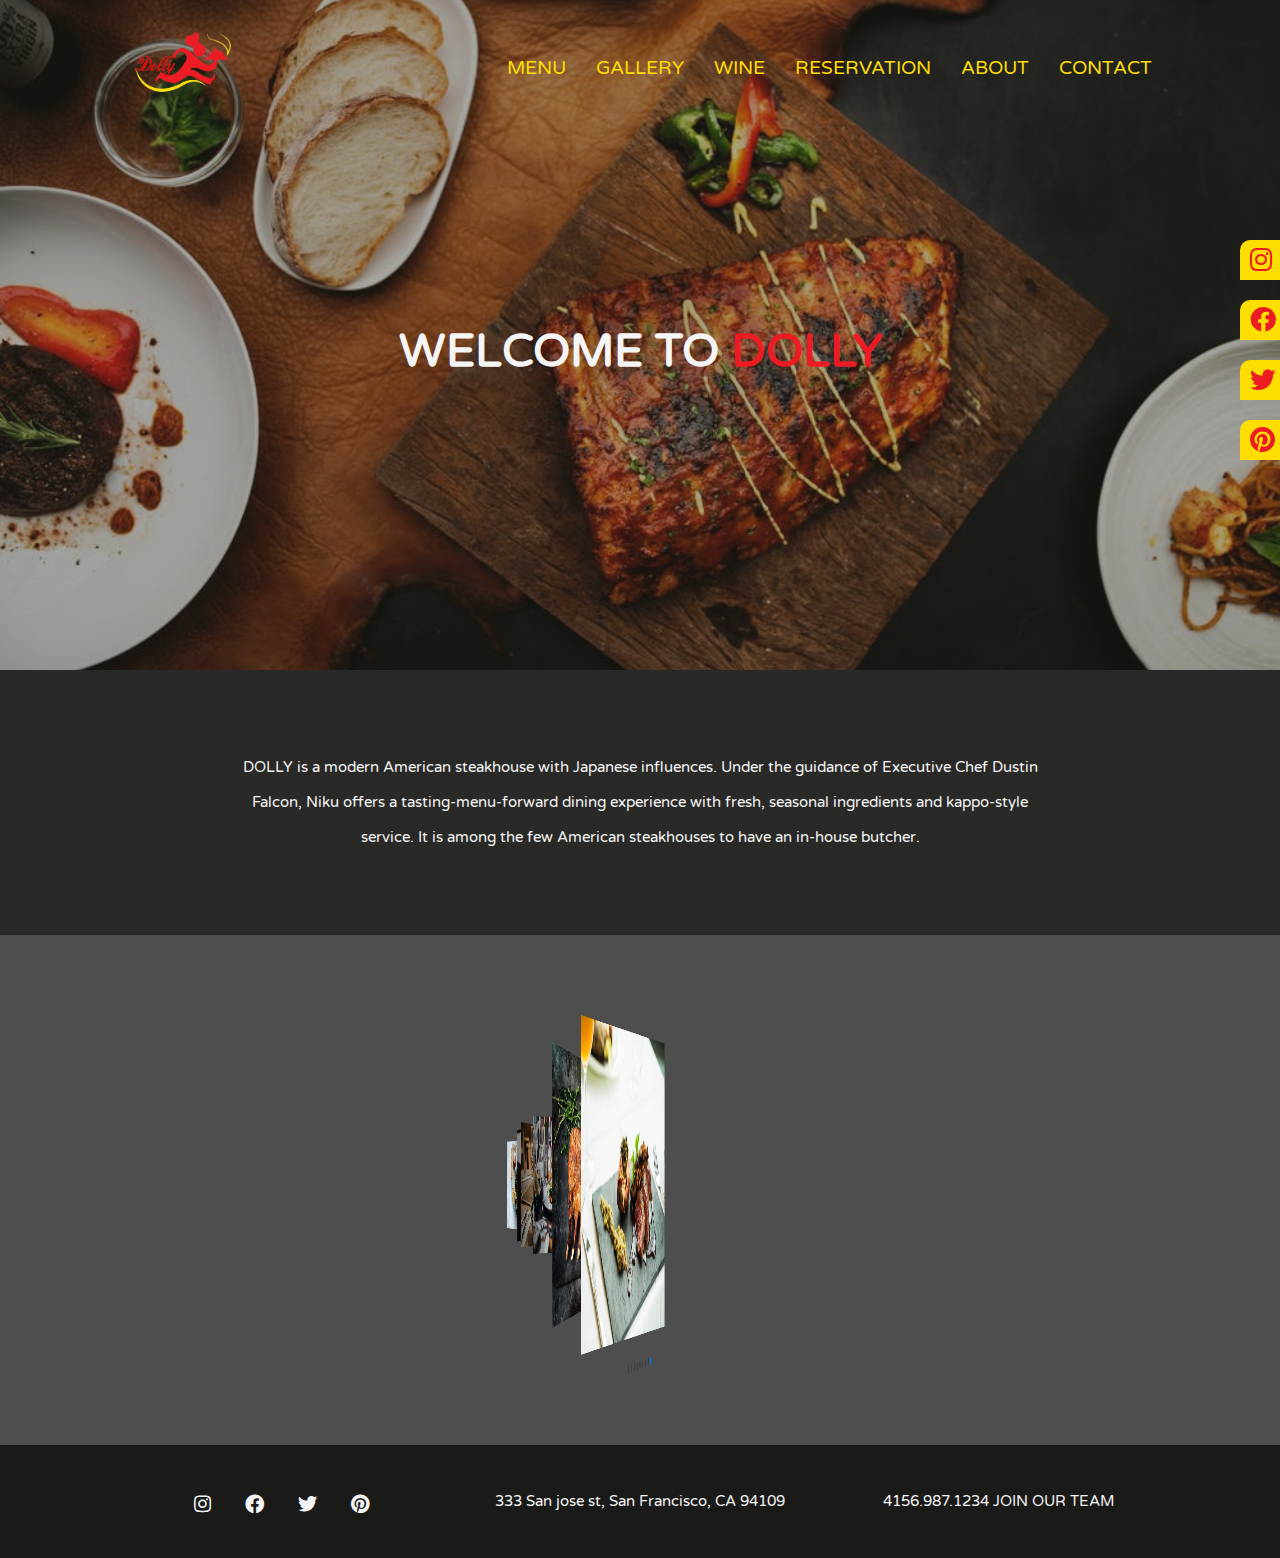
<file: index.html>
<!DOCTYPE html>
<html lang="en">
<head>
    <meta charset="UTF-8">
    <meta name="viewport" content="width=device-width, initial-scale=1.0">
    <meta http-equiv="X-UA-Compatible" content="ie=edge">
    <title>Food Services | Dolly</title>
    <link href="https://fonts.googleapis.com/css?family=Varela+Round&display=swap" rel="stylesheet">
    <link rel="stylesheet" href="https://use.fontawesome.com/releases/v5.2.0/css/all.css">
    <link rel="stylesheet" href="css/main.css">
    <link rel="stylesheet" href="css/style2.css">
    <link rel="stylesheet" href="css/swiper.min.css">
    <link rel="shortcut icon" href="img/dolly_favicon.png">
    <link rel="stylesheet" href="aos/aos@next/dist/aos.css">
    <script src="js/jquery-3.4.1.js"></script>
</head>
<body>

        <header class="home" id="header_id">
            <div class="header_case_bg">
                <div class="container">
                    <div class="header_case">
                        <div class="case_logo">
                            <a href="index.html"><img src="img/logo.png" alt=""></a>
                        </div>
                        <nav class="menu_nav">
                            <ul>
                                <li><a href="menu.html">MENU</a></li>
                                <li><a href="gallery.html">GALLERY</a></li>
                                <li><a href="wine.html">WINE</a></li>
                                <li><a href="reservation.html">RESERVATION</a></li>
                                <li><a href="about.html">ABOUT</a></li>
                                <li><a href="contact.html">CONTACT</a></li>
                            </ul>
                        </nav>
                        <div class="menu-toggle">
                            <span></span>
                            <span></span>
                            <span></span>
                        </div>
                    </div>    
                    <div class="text_content">
                        <h1>WELCOME TO <span class="highlights">DOLLY</span></h1>
                    </div>                                      
                </div> 
                <ul class="social_case">
                    <li><a href=""><i class="fab fa-instagram"></i></a></li>
                    <li><a href=""><i class="fab fa-facebook"></i></a></li>
                    <li><a href=""><i class="fab fa-twitter"></i></a></li>
                    <li><a href=""><i class="fab fa-pinterest"></i></a></li>                   
                </ul>                 
            </div>    
        </header>

<!--  Body  -->

        <section class="sec_1_home">
            <div class="container">
                <div class="text_content" data-aos="fade-right" data-aos-duration="600">
                    <p>DOLLY is a modern American steakhouse with Japanese influences. Under the guidance of Executive Chef Dustin Falcon, Niku offers a tasting-menu-forward dining experience with fresh, seasonal ingredients and kappo-style service. It is among the few American steakhouses to have an in-house butcher.</p>
                </div>
            </div>
        </section>

        <section class="sec_2_home">
            <div class="container">
                <div class="main_img_case" data-aos="flip-left" data-aos-duration="800">
                    <div class="swiper-container_sec_2">
                        <div class="swiper-wrapper">
                            <div class="swiper-slide">
                                <img src="img/pexels-photo-299351.jpeg" alt="">                                                                      
                            </div>
                            <div class="swiper-slide">
                                <img src="img/pexels-photo-410648.jpeg" alt="">                                                                      
                            </div>
                            <div class="swiper-slide">
                                <img src="img/pexels-photo-675951.jpeg" alt="">                                                                      
                            </div>
                            <div class="swiper-slide">
                                <img src="img/kay-rnWltIdLPd8-unsplash.jpg" alt="">                                                                      
                            </div>
                            <div class="swiper-slide">
                                <img src="img/jay-wennington-N_Y88TWmGwA-unsplash.jpg" alt="">                                                                      
                            </div>
                            <div class="swiper-slide">
                                <img src="img/louis-hansel-iBfVwYwA3ek-unsplash.jpg" alt="">                                                                      
                            </div>
                            <div class="swiper-slide">
                                <img src="img/louis-hansel-oyUqUV1Q0Zg-unsplash.jpg" alt="">                                                                      
                            </div>
                            <div class="swiper-slide">
                                <img src="img/louis-hansel-SQczzyGkmpU-unsplash.jpg" alt="">                                                                      
                            </div>
                            <div class="swiper-slide">
                                <img src="img/louis-hansel-K47107aP8UU-unsplash.jpg" alt="">                                                                      
                            </div>
                        </div>
                            <!-- Add Pagination -->
                        <div class="swiper-pagination"></div>
                    </div>
                </div>
            </div>
        </section>

<!-- Footer -->

       <footer>
            <div class="container">
                <div class="main_case">
                    <div class="box">
                        <div class="social_case">
                            <a href=""><i class="fab fa-instagram"></i></a>
                            <a href=""><i class="fab fa-facebook"></i></a>
                            <a href=""><i class="fab fa-twitter"></i></a>
                            <a href=""><i class="fab fa-pinterest"></i></a>
                        </div>
                    </div>
                    <div class="box">
                        <p>333 San jose st, San Francisco, CA 94109</p>
                    </div>
                    <div class="box">
                        <p>4156.987.1234 JOIN OUR TEAM</p>
                    </div>
                </div>
            </div>
       </footer>

       <section class="sec_arrow_up">
            <a class="scroll" href="#header_id">
                <div class="main_case">
                    <i class="fas fa-angle-double-up"></i>
                </div>
            </a>
       </section>

       <script src="aos/aos@next/dist/aos.js"></script>
       <script src="js/main.js"></script>

       <script src="js/swiper.min.js"></script>
       <script src="js/slider.js"></script>
       
       
</body>
</html>
</file>
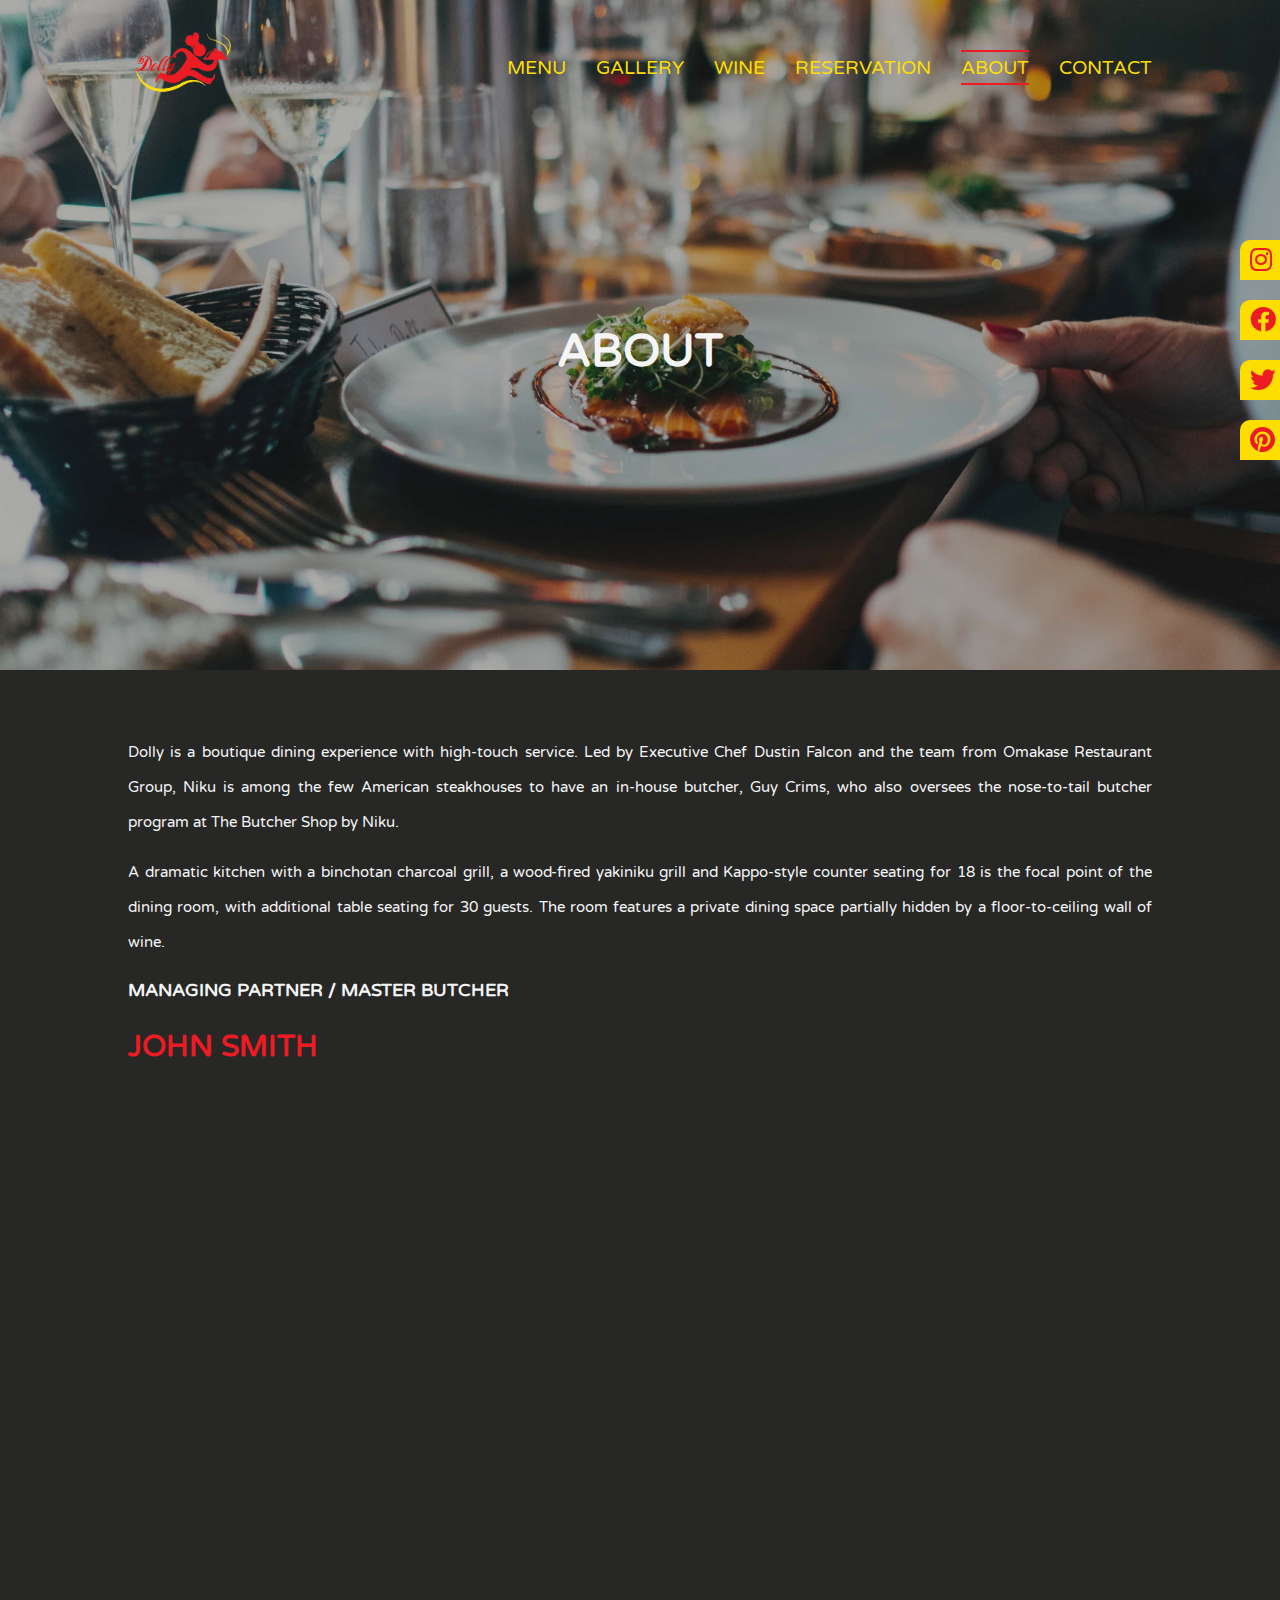
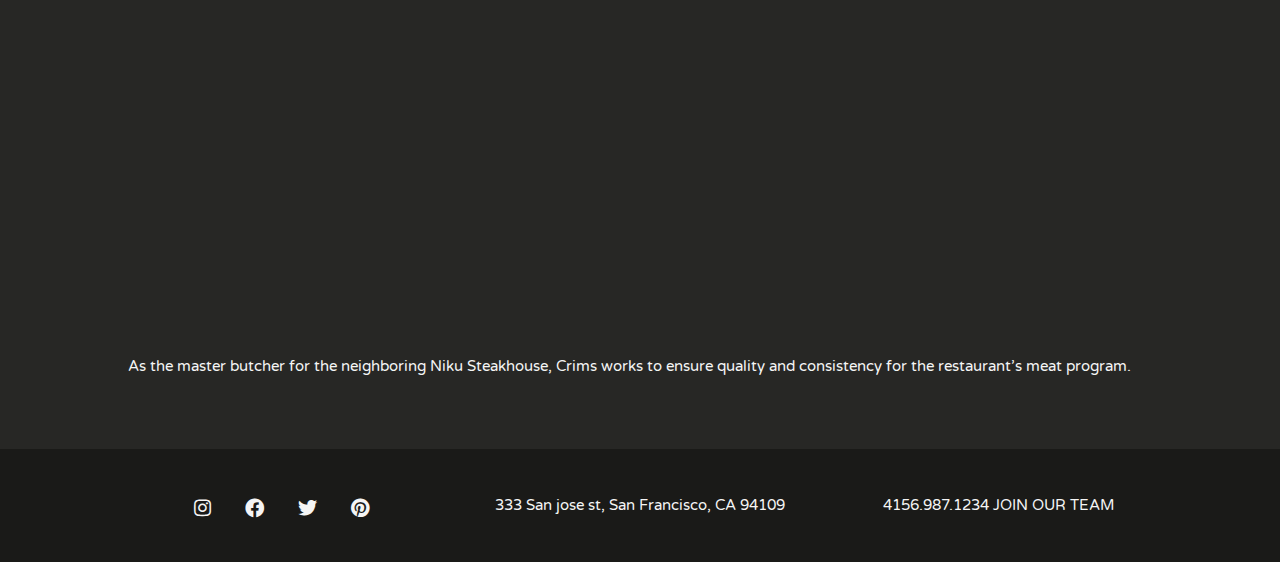
<file: about.html>
<!DOCTYPE html>
<html lang="en">
<head>
    <meta charset="UTF-8">
    <meta name="viewport" content="width=device-width, initial-scale=1.0">
    <meta http-equiv="X-UA-Compatible" content="ie=edge">
    <title>About | Dolly</title>
    <link href="https://fonts.googleapis.com/css?family=Varela+Round&display=swap" rel="stylesheet">
    <link rel="stylesheet" href="https://use.fontawesome.com/releases/v5.2.0/css/all.css">
    <link rel="stylesheet" href="css/main.css">
    <link rel="stylesheet" href="css/style2.css">
    <link rel="stylesheet" href="css/swiper.min.css">
    <link rel="shortcut icon" href="img/dolly_favicon.png">
    <link rel="stylesheet" href="aos/aos@next/dist/aos.css">
    <script src="js/jquery-3.4.1.js"></script>
</head>
<body>

        <header class="about" id="header_id">
            <div class="header_case_bg">
                <div class="container">
                    <div class="header_case">
                        <div class="case_logo">
                            <a href="index.html"><img src="img/logo.png" alt=""></a>
                        </div>
                        <nav class="menu_nav">
                            <ul>
                                <li><a href="menu.html">MENU</a></li>
                                <li><a href="gallery.html">GALLERY</a></li>
                                <li><a href="wine.html">WINE</a></li>
                                <li><a href="reservation.html">RESERVATION</a></li>
                                <li class="current"><a href="about.html">ABOUT</a></li>
                                <li><a href="contact.html">CONTACT</a></li>
                            </ul>
                        </nav>
                        <div class="menu-toggle">
                            <span></span>
                            <span></span>
                            <span></span>
                        </div>
                    </div>    
                    <div class="text_content">
                        <h1>ABOUT</h1>
                    </div>                                      
                </div> 
                <ul class="social_case">
                    <li><a href=""><i class="fab fa-instagram"></i></a></li>
                    <li><a href=""><i class="fab fa-facebook"></i></a></li>
                    <li><a href=""><i class="fab fa-twitter"></i></a></li>
                    <li><a href=""><i class="fab fa-pinterest"></i></a></li>                   
                </ul>                 
            </div>    
        </header>

        <section class="sec_1_about">
            <div class="container">
                <p>Dolly is a boutique dining experience with high-touch service. Led by Executive Chef Dustin Falcon and the team from Omakase Restaurant Group, Niku is among the few American steakhouses to have an in-house butcher, Guy Crims, who also oversees the nose-to-tail butcher program at The Butcher Shop by Niku.</p>
                <p>A dramatic kitchen with a binchotan charcoal grill, a wood-fired yakiniku grill and Kappo-style counter seating for 18 is the focal point of the dining room, with additional table seating for 30 guests. The room features a private dining space partially hidden by a floor-to-ceiling wall of wine.</p>
                <h3>MANAGING PARTNER / MASTER BUTCHER</h3>
                <h1><span class="highlights">JOHN SMITH</span></h1>
                <div class="text_content">
                    <div class="box" data-aos="fade-left" data-aos-duration="1000">
                        <img src="img/cooking-eat-cut-food.jpg" alt="">
                    </div>
                    <div class="box_text" data-aos="fade-right" data-aos-duration="1000">
                        <p>Guy Crims, or “Guy the Butcher,” as he’s generally known, is a veteran of the butcher business and a legend in the world of Japanese Wagyu. In 2017 alone, Crims was responsible for bringing 4.3 metric tons of Wagyu beef into the U.S</p>
                        <p>Crims, a California native, became fascinated with the butcher business when he was 14 after reading The Jungle, Upton Sinclair’s novel depicting the American meatpacking industry in early 20th century. His first job was at a family-owned butcher shop in Pacifica. Crims followed the original owner to a butchery in San Francisco, where he continued to hone his craft.</p>
                        <p>In college, Crims studied architecture, not food—although the two passions merged when he worked on a slaughterhouse design project that advocated for the humane treatment of livestock. He continued to blend both roles as a managing partner at Pape Meat Company and most currently, as a managing partner of One Henry Adams, which includes Udon Time, Niku Steakhouse and The Butcher Shop by Niku.</p>
                        <p>In 2017, Crims was invited to tour Japan with the Japanese Wagyu Beef Committee—the only non-chef included on the tour. There, Crims met Omakase Restaurant Group co-owner Jackson Yu and CosechaSD Chef Steve Brown. Chef Yu enthusiastically introduced Crims to his business partner Kash Feng, who was in the early planning stages of a Wagyu-focused butcher shop and restaurant concept slated for a space at One Henry Adams. As plans started to coalesce, Feng tapped Crims as the master butcher for both the restaurant and butcher shop concepts.</p>
                    </div>
                </div>
                <p>As the master butcher for the neighboring Niku Steakhouse, Crims works to ensure quality and consistency for the restaurant’s meat program.</p>
            </div>
        </section>

        
       <footer>
            <div class="container">
                <div class="main_case">
                    <div class="box">
                        <div class="social_case">
                            <a href=""><i class="fab fa-instagram"></i></a>
                            <a href=""><i class="fab fa-facebook"></i></a>
                            <a href=""><i class="fab fa-twitter"></i></a>
                            <a href=""><i class="fab fa-pinterest"></i></a>
                        </div>
                    </div>
                    <div class="box">
                        <p>333 San jose st, San Francisco, CA 94109</p>
                    </div>
                    <div class="box">
                        <p>4156.987.1234 JOIN OUR TEAM</p>
                    </div>
                </div>
            </div>
       </footer>

       <section class="sec_arrow_up">
            <a class="scroll" href="#header_id">
                <div class="main_case">
                    <i class="fas fa-angle-double-up"></i>
                </div>
            </a>
       </section>

       <script src="aos/aos@next/dist/aos.js"></script>
       <script src="js/main.js"></script>

       <script src="js/swiper.min.js"></script>
       <script src="js/slider.js"></script>
       
</body>
</html>
</file>
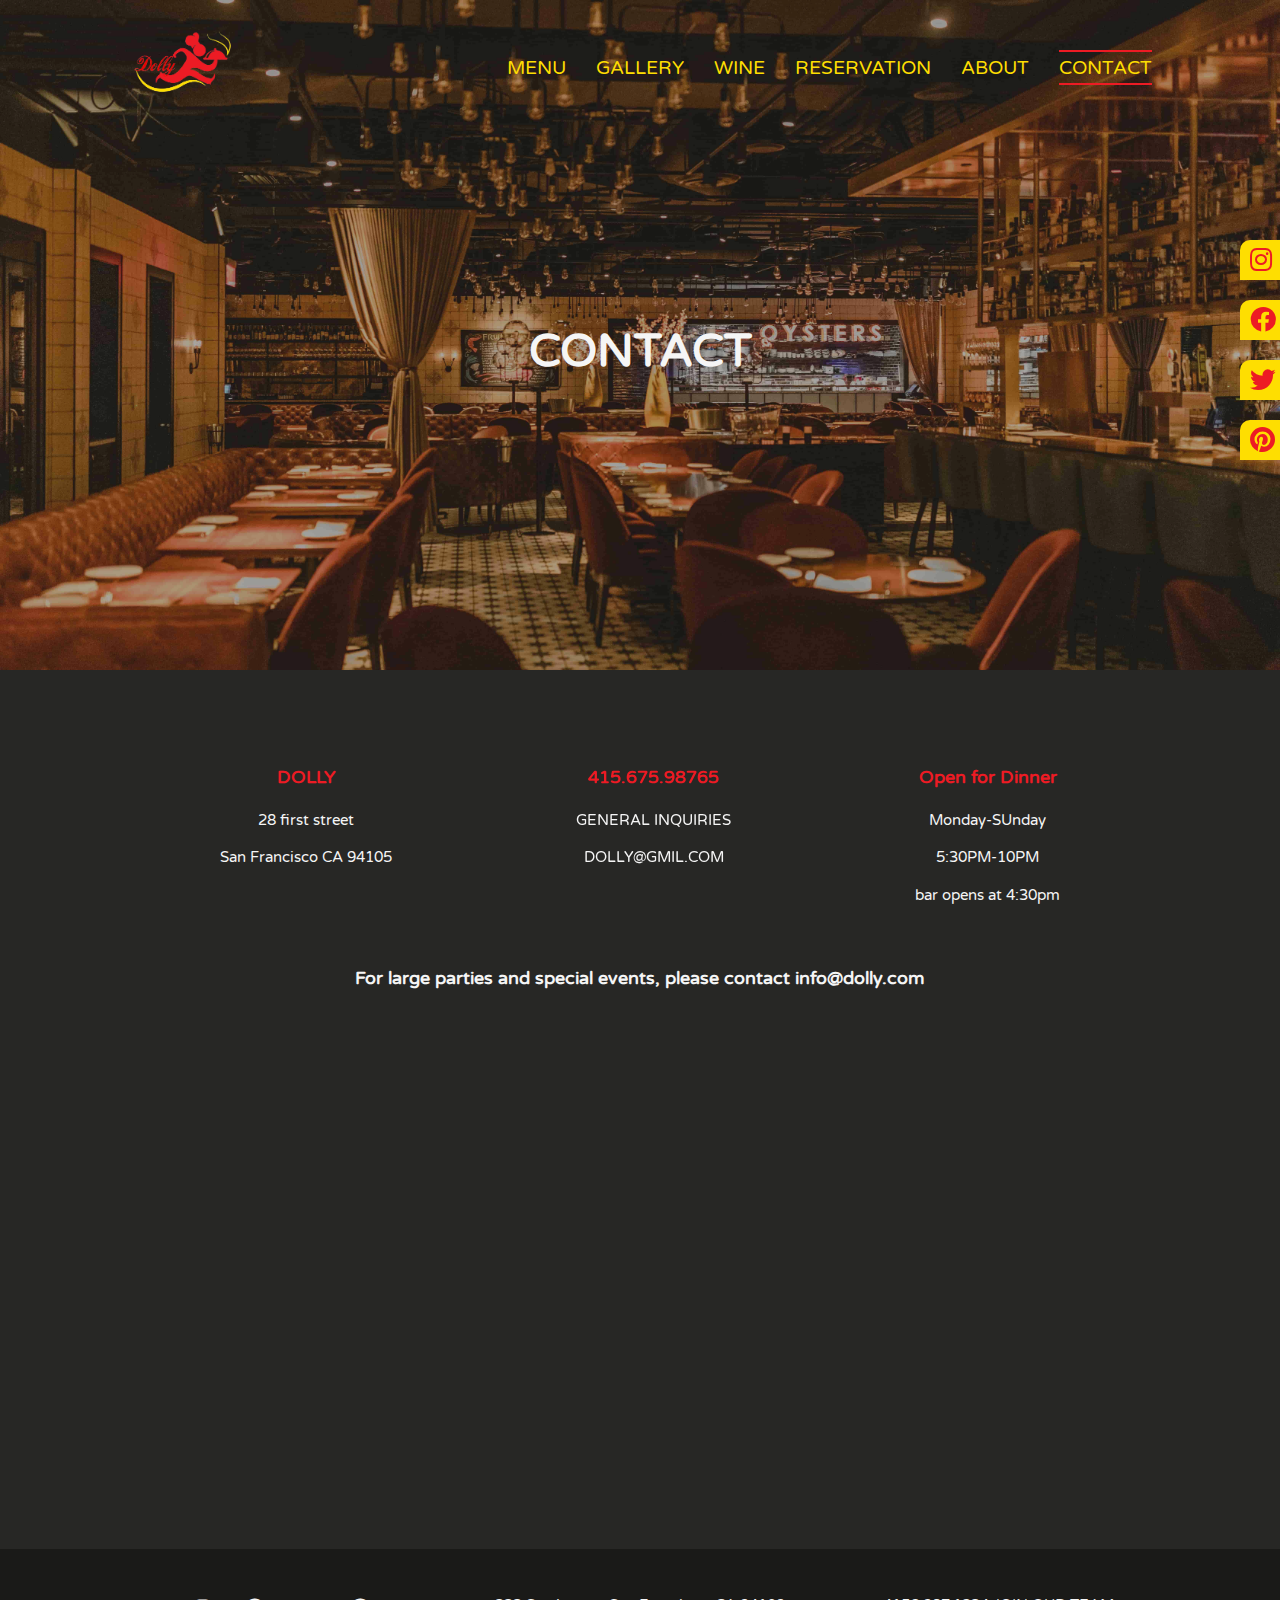
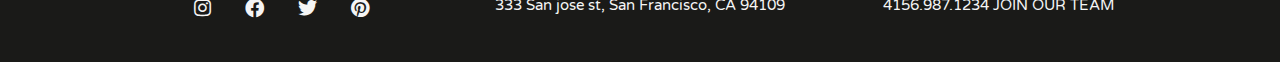
<file: contact.html>
<!DOCTYPE html>
<html lang="en">
<head>
    <meta charset="UTF-8">
    <meta name="viewport" content="width=device-width, initial-scale=1.0">
    <meta http-equiv="X-UA-Compatible" content="ie=edge">
    <title>Contact | Dolly</title>
    <link href="https://fonts.googleapis.com/css?family=Varela+Round&display=swap" rel="stylesheet">
    <link rel="stylesheet" href="https://use.fontawesome.com/releases/v5.2.0/css/all.css">
    <link rel="stylesheet" href="css/main.css">
    <link rel="stylesheet" href="css/style2.css">
    <link rel="stylesheet" href="css/swiper.min.css">
    <link rel="shortcut icon" href="img/dolly_favicon.png">
    <link rel="stylesheet" href="aos/aos@next/dist/aos.css">
    <script src="js/jquery-3.4.1.js"></script>
</head>
<body>

        <header class="contact" id="header_id">
            <div class="header_case_bg">
                <div class="container">
                    <div class="header_case">
                        <div class="case_logo">
                            <a href="index.html"><img src="img/logo.png" alt=""></a>
                        </div>
                        <nav class="menu_nav">
                            <ul>
                                <li><a href="menu.html">MENU</a></li>
                                <li><a href="gallery.html">GALLERY</a></li>
                                <li><a href="wine.html">WINE</a></li>
                                <li><a href="reservation.html">RESERVATION</a></li>
                                <li><a href="about.html">ABOUT</a></li>
                                <li class="current"><a href="contact.html">CONTACT</a></li>
                            </ul>
                        </nav>
                        <div class="menu-toggle">
                            <span></span>
                            <span></span>
                            <span></span>
                        </div>
                    </div>    
                    <div class="text_content">
                        <h1>CONTACT</h1>
                    </div>                                      
                </div> 
                <ul class="social_case">
                    <li><a href=""><i class="fab fa-instagram"></i></a></li>
                    <li><a href=""><i class="fab fa-facebook"></i></a></li>
                    <li><a href=""><i class="fab fa-twitter"></i></a></li>
                    <li><a href=""><i class="fab fa-pinterest"></i></a></li>                   
                </ul>                 
            </div>    
        </header>

        <section class="sec_1_contact">
            <div class="container">
                <div class="main_content">
                    <div class="box" data-aos="fade-right" data-aos-duration="1000">
                        <h3>DOLLY</h3>
                        <p>28 first street</p>
                        <p>San Francisco CA 94105</p>
                    </div>
                    <div class="box" data-aos="zoom-out" data-aos-duration="1000">
                        <h3>415.675.98765</h3>
                        <p>GENERAL INQUIRIES</p>
                        <p>DOLLY@GMIL.COM</p>
                    </div>
                    <div class="box" data-aos="fade-left" data-aos-duration="1000">
                        <h3>Open for Dinner</h3>
                        <p>Monday-SUnday</p>
                        <p>5:30PM-10PM</p>
                        <p>bar opens at 4:30pm</p>
                    </div>
                </div>
                <h3>For large parties and special events, please contact info@dolly.com</h3>
                <div class="map" style="-webkit-filter: grayscale(100%);filter: grayscale(0%);" data-aos="zoom-in" data-aos-duration="1000">
                    <iframe class="map" src="https://www.google.com/maps/embed?pb=!1m18!1m12!1m3!1d100940.170737135!2d-122.50763979706468!3d37.7576792757432!2m3!1f0!2f0!3f0!3m2!1i1024!2i768!4f13.1!3m3!1m2!1s0x80859a6d00690021%3A0x4a501367f076adff!2sSan+Francisco%2C+CA!5e0!3m2!1sen!2sus!4v1565924181168!5m2!1sen!2sus" width="100%" height="450" frameborder="0" style="border:0" color="black" allowfullscreen=""></iframe>
                </div>
            </div>
        </section>

        
       <footer>
            <div class="container">
                <div class="main_case">
                    <div class="box">
                        <div class="social_case">
                            <a href=""><i class="fab fa-instagram"></i></a>
                            <a href=""><i class="fab fa-facebook"></i></a>
                            <a href=""><i class="fab fa-twitter"></i></a>
                            <a href=""><i class="fab fa-pinterest"></i></a>
                        </div>
                    </div>
                    <div class="box">
                        <p>333 San jose st, San Francisco, CA 94109</p>
                    </div>
                    <div class="box">
                        <p>4156.987.1234 JOIN OUR TEAM</p>
                    </div>
                </div>
            </div>
       </footer>

       <section class="sec_arrow_up">
            <a class="scroll" href="#header_id">
                <div class="main_case">
                    <i class="fas fa-angle-double-up"></i>
                </div>
            </a>
       </section>


       <script src="aos/aos@next/dist/aos.js"></script>
       <script src="js/main.js"></script>

       <script src="js/swiper.min.js"></script>
       <script src="js/slider.js"></script>
       
</body>
</html>
</file>
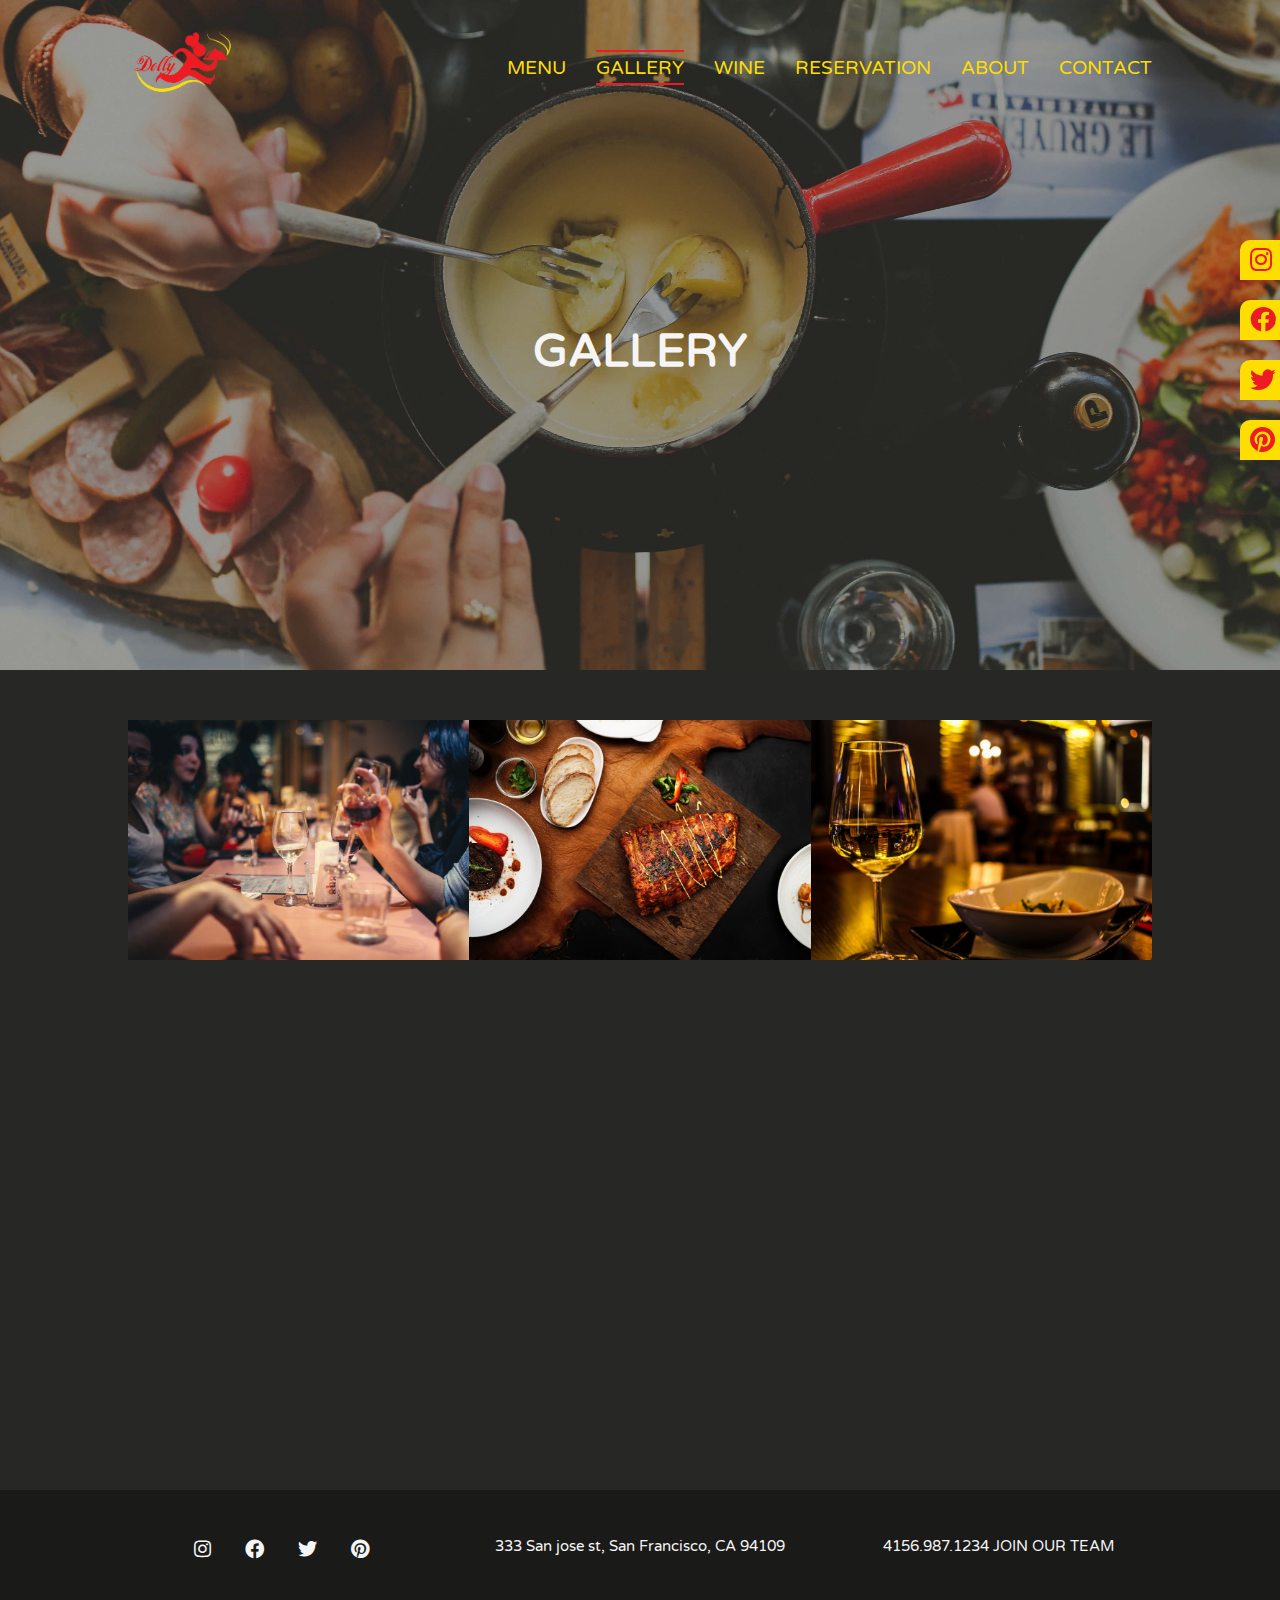
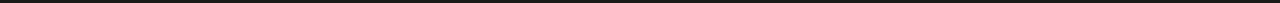
<file: gallery.html>
<!DOCTYPE html>
<html lang="en">
<head>
    <meta charset="UTF-8">
    <meta name="viewport" content="width=device-width, initial-scale=1.0">
    <meta http-equiv="X-UA-Compatible" content="ie=edge">
    <title>Gallery | Dolly</title>
    <link href="https://fonts.googleapis.com/css?family=Varela+Round&display=swap" rel="stylesheet">
    <link rel="stylesheet" href="https://use.fontawesome.com/releases/v5.2.0/css/all.css">
    <link rel="stylesheet" href="css/main.css">
    <link rel="stylesheet" href="css/style2.css">
    <link rel="stylesheet" href="css/swiper.min.css">
    <link rel="shortcut icon" href="img/dolly_favicon.png">
    <link rel="stylesheet" href="aos/aos@next/dist/aos.css">
    <script src="js/jquery-3.4.1.js"></script>
</head>
<body>

        <header class="gallery" id="header_id">
            <div class="header_case_bg">
                <div class="container">
                    <div class="header_case">
                        <div class="case_logo">
                            <a href="index.html"><img src="img/logo.png" alt=""></a>
                        </div>
                        <nav class="menu_nav">
                            <ul>
                                <li><a href="menu.html">MENU</a></li>
                                <li class="current"><a href="gallery.html">GALLERY</a></li>
                                <li><a href="wine.html">WINE</a></li>
                                <li><a href="reservation.html">RESERVATION</a></li>
                                <li><a href="about.html">ABOUT</a></li>
                                <li><a href="contact.html">CONTACT</a></li>
                            </ul>
                        </nav>
                        <div class="menu-toggle">
                            <span></span>
                            <span></span>
                            <span></span>
                        </div>
                    </div>    
                    <div class="text_content">
                        <h1>GALLERY</h1>
                    </div>                                      
                </div> 
                <ul class="social_case">
                    <li><a href=""><i class="fab fa-instagram"></i></a></li>
                    <li><a href=""><i class="fab fa-facebook"></i></a></li>
                    <li><a href=""><i class="fab fa-twitter"></i></a></li>
                    <li><a href=""><i class="fab fa-pinterest"></i></a></li>                   
                </ul>                 
            </div>    
        </header>



        <section class="sec_1_gallery">
            <div class="container">
                <div class="main_img_content" data-aos="fade-right" data-aos-duration="1000">
                    <div class="box">
                        <img src="img/pexels-photo-696218.jpeg" alt="">
                    </div>
                    <div class="box">
                        <img src="img/pexels-photo-1268551.jpeg" alt="">
                    </div>
                    <div class="box">
                        <img src="img/pexels-photo-370984.jpeg" alt="">
                    </div>
                </div>
                <div class="main_img_content" data-aos="fade-left" data-aos-duration="1000">
                    <div class="box">
                        <img src="img/louis-hansel-SQczzyGkmpU-unsplash.jpg" alt="">
                    </div>
                    <div class="box">
                        <img src="img/pexels-photo-1407857.jpeg" alt="">
                    </div>
                    <div class="box">
                        <img src="img/home_banner.jpg" alt="">
                    </div>
                </div>
                <div class="main_img_content" data-aos="fade-right" data-aos-duration="1000">
                    <div class="box">
                        <img src="img/pexels-photo-1850595.jpeg" alt="">
                    </div>
                    <div class="box">
                        <img src="img/dinner-meal-table-wine.jpg" alt="">
                    </div>
                    <div class="box">
                        <img src="img/pexels-photo-410648.jpeg" alt="">
                    </div>
                </div>
            </div>
        </section>

        

       <footer>
            <div class="container">
                <div class="main_case">
                    <div class="box">
                        <div class="social_case">
                            <a href=""><i class="fab fa-instagram"></i></a>
                            <a href=""><i class="fab fa-facebook"></i></a>
                            <a href=""><i class="fab fa-twitter"></i></a>
                            <a href=""><i class="fab fa-pinterest"></i></a>
                        </div>
                    </div>
                    <div class="box">
                        <p>333 San jose st, San Francisco, CA 94109</p>
                    </div>
                    <div class="box">
                        <p>4156.987.1234 JOIN OUR TEAM</p>
                    </div>
                </div>
            </div>
       </footer>

       <section class="sec_arrow_up">
            <a class="scroll" href="#header_id">
                <div class="main_case">
                    <i class="fas fa-angle-double-up"></i>
                </div>
            </a>
       </section>


       <script src="aos/aos@next/dist/aos.js"></script>
       <script src="js/main.js"></script>

       <script src="js/swiper.min.js"></script>
       <script src="js/slider.js"></script>
       
</body>
</html>
</file>
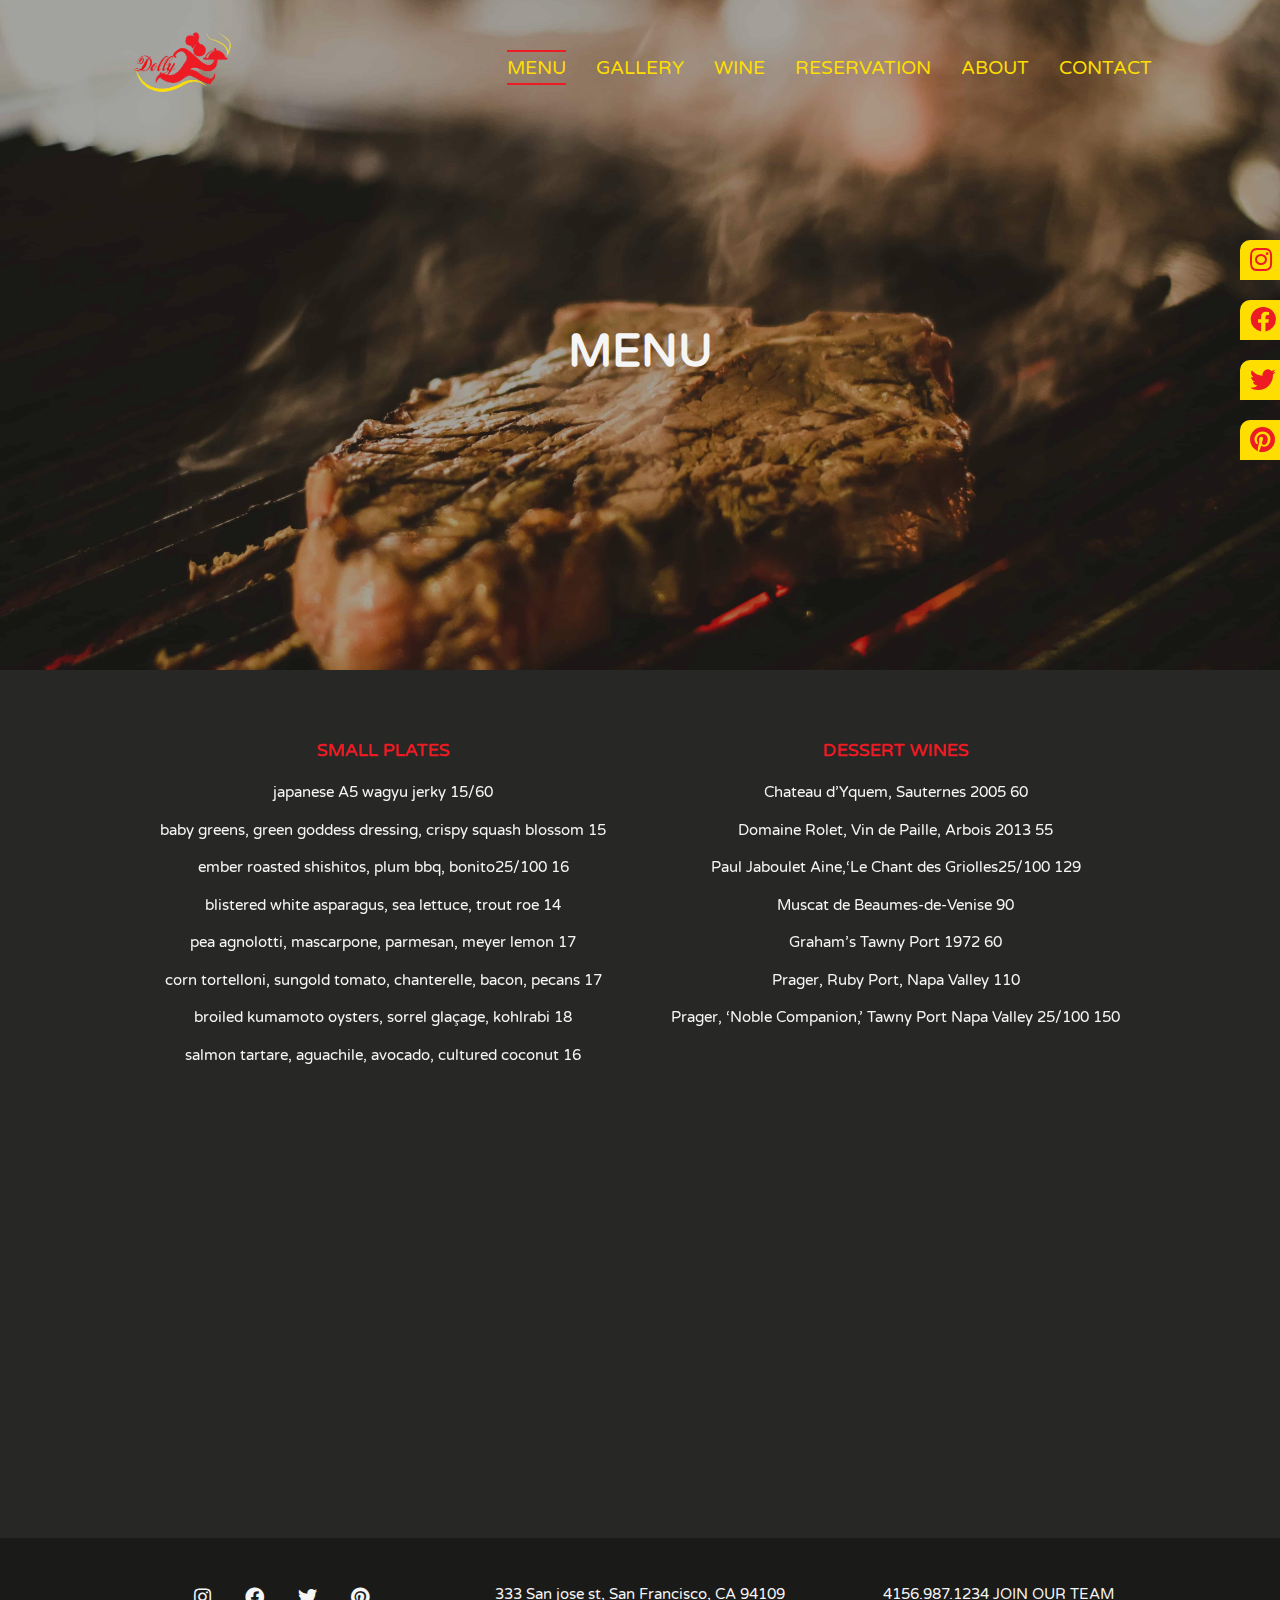
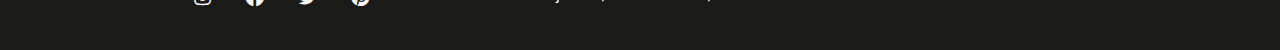
<file: menu.html>
<!DOCTYPE html>
<html lang="en">
<head>
    <meta charset="UTF-8">
    <meta name="viewport" content="width=device-width, initial-scale=1.0">
    <meta http-equiv="X-UA-Compatible" content="ie=edge">
    <title>Menu | Dolly</title>
    <link href="https://fonts.googleapis.com/css?family=Varela+Round&display=swap" rel="stylesheet">
    <link rel="stylesheet" href="https://use.fontawesome.com/releases/v5.2.0/css/all.css">
    <link rel="stylesheet" href="css/main.css">
    <link rel="stylesheet" href="css/style2.css">
    <link rel="stylesheet" href="css/swiper.min.css">
    <link rel="shortcut icon" href="img/dolly_favicon.png">
    <link rel="stylesheet" href="aos/aos@next/dist/aos.css">
    <script src="js/jquery-3.4.1.js"></script>
</head>
<body>

        <header class="menu" id="header_id">
            <div class="header_case_bg">
                <div class="container">
                    <div class="header_case">
                        <div class="case_logo">
                            <a href="index.html"><img src="img/logo.png" alt=""></a>
                        </div>
                        <nav class="menu_nav">
                            <ul>
                                <li class="current"><a href="menu.html">MENU</a></li>
                                <li><a href="gallery.html">GALLERY</a></li>
                                <li><a href="wine.html">WINE</a></li>
                                <li><a href="reservation.html">RESERVATION</a></li>
                                <li><a href="about.html">ABOUT</a></li>
                                <li><a href="contact.html">CONTACT</a></li>
                            </ul>
                        </nav>
                        <div class="menu-toggle">
                            <span></span>
                            <span></span>
                            <span></span>
                        </div>
                    </div>    
                    <div class="text_content">
                        <h1>MENU</h1>
                    </div>                                      
                </div> 
                <ul class="social_case">
                    <li><a href=""><i class="fab fa-instagram"></i></a></li>
                    <li><a href=""><i class="fab fa-facebook"></i></a></li>
                    <li><a href=""><i class="fab fa-twitter"></i></a></li>
                    <li><a href=""><i class="fab fa-pinterest"></i></a></li>                   
                </ul>                 
            </div>    
        </header>

        <section class="sec_1_menu">
            <div class="container">
                <div class="main_content_text">
                    <div class="box" data-aos="flip-left" data-aos-duration="500">
                        <h3>SMALL PLATES</h3>
                        <p>japanese A5 wagyu jerky 15/60</p>
                        <p>baby greens, green goddess dressing, crispy squash blossom 15</p>
                        <p>ember roasted shishitos, plum bbq, bonito25/100 16</p>
                        <p>blistered white asparagus, sea lettuce, trout roe 14</p>
                        <p>pea agnolotti, mascarpone, parmesan, meyer lemon 17</p>
                        <p>corn tortelloni, sungold tomato, chanterelle, bacon, pecans 17</p>
                        <p>broiled kumamoto oysters, sorrel glaçage, kohlrabi 18</p>
                        <p>salmon tartare, aguachile, avocado, cultured coconut 16</p>
                    </div>
                    <div class="box" data-aos="flip-left" data-aos-duration="500">
                        <h3>DESSERT WINES</h3>
                        <p>Chateau d’Yquem, Sauternes 2005 60</p>
                        <p>Domaine Rolet, Vin de Paille, Arbois 2013 55</p>
                        <p>Paul Jaboulet Aine,‘Le Chant des Griolles25/100 129</p>
                        <p>Muscat de Beaumes-de-Venise 90</p>
                        <p>Graham’s Tawny Port 1972 60</p>
                        <p>Prager, Ruby Port, Napa Valley 110</p>
                        <p>Prager, ‘Noble Companion,’ Tawny Port Napa Valley 25/100 150</p>
                    </div>
                </div>
                <div class="main_content_text">
                    <div class="box" data-aos="flip-left" data-aos-duration="500">
                        <h3>SIDES</h3>
                        <p>broccoli, chili fish caramel 13</p>
                        <p>compressed galia melon, thai basil, fish sauce 14</p>
                        <p>english peas, morel mushrooms 25/100 13</p>
                        <p>brentwood corn, shiso , togarashi 15</p>
                    </div>
                    <div class="box" data-aos="flip-left" data-aos-duration="500">
                        <h3>LARGE PLATES</h3>
                        <p>7oz monterey king salmon 40</p>
                        <p>24oz 40 day dry aged bone-in prime ribeye 45</p>
                        <p>10oz imperial wagyu flat iron 25/100 39</p>
                        <p>12oz imperial wagyu new york stri 50</p>
                    </div>
                </div>
                <div class="text_bottom_content" data-aos="zoom-in" data-aos-duration="1000">
                    <h1>Artís Coffee, Berkeley CA</h1>
                    <p>Sustainably and ethically sourced from the southern states of Oaxaca and Chiapas, Mexico. Family owned farms with less than 10 hectares of land</p>
                </div>
            </div>
        </section>

        


       <footer>
            <div class="container">
                <div class="main_case">
                    <div class="box">
                        <div class="social_case">
                            <a href=""><i class="fab fa-instagram"></i></a>
                            <a href=""><i class="fab fa-facebook"></i></a>
                            <a href=""><i class="fab fa-twitter"></i></a>
                            <a href=""><i class="fab fa-pinterest"></i></a>
                        </div>
                    </div>
                    <div class="box">
                        <p>333 San jose st, San Francisco, CA 94109</p>
                    </div>
                    <div class="box">
                        <p>4156.987.1234 JOIN OUR TEAM</p>
                    </div>
                </div>
            </div>
       </footer>

       <section class="sec_arrow_up">
            <a class="scroll" href="#header_id">
                <div class="main_case">
                    <i class="fas fa-angle-double-up"></i>
                </div>
            </a>
       </section>


       <script src="aos/aos@next/dist/aos.js"></script>
       <script src="js/main.js"></script>

       <script src="js/swiper.min.js"></script>
       <script src="js/slider.js"></script>
       
</body>
</html>
</file>
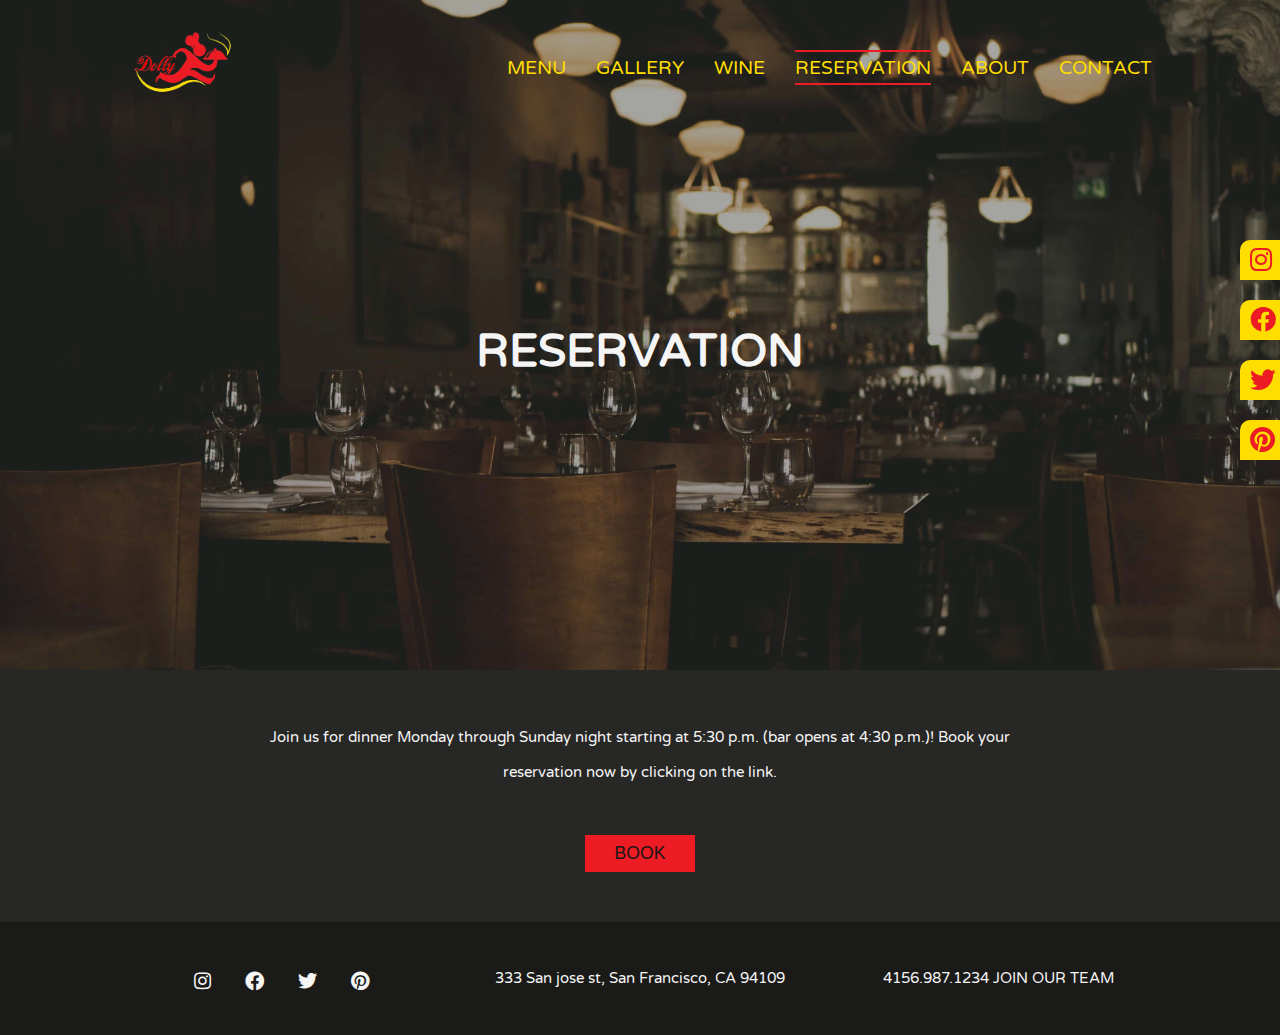
<file: reservation.html>
<!DOCTYPE html>
<html lang="en">
<head>
    <meta charset="UTF-8">
    <meta name="viewport" content="width=device-width, initial-scale=1.0">
    <meta http-equiv="X-UA-Compatible" content="ie=edge">
    <title>Reservation | Dolly</title>
    <link href="https://fonts.googleapis.com/css?family=Varela+Round&display=swap" rel="stylesheet">
    <link rel="stylesheet" href="https://use.fontawesome.com/releases/v5.2.0/css/all.css">
    <link rel="stylesheet" href="css/main.css">
    <link rel="stylesheet" href="css/style2.css">
    <link rel="stylesheet" href="css/swiper.min.css">
    <link rel="shortcut icon" href="img/dolly_favicon.png">
    <link rel="stylesheet" href="aos/aos@next/dist/aos.css">
    <script src="js/jquery-3.4.1.js"></script>
</head>
<body>

        <header class="reservation" id="header_id">
            <div class="header_case_bg">
                <div class="container">
                    <div class="header_case">
                        <div class="case_logo">
                            <a href="index.html"><img src="img/logo.png" alt=""></a>
                        </div>
                        <nav class="menu_nav">
                            <ul>
                                <li><a href="menu.html">MENU</a></li>
                                <li><a href="gallery.html">GALLERY</a></li>
                                <li><a href="wine.html">WINE</a></li>
                                <li class="current"><a href="reservation.html">RESERVATION</a></li>
                                <li><a href="about.html">ABOUT</a></li>
                                <li><a href="contact.html">CONTACT</a></li>
                            </ul>
                        </nav>
                        <div class="menu-toggle">
                            <span></span>
                            <span></span>
                            <span></span>
                        </div>
                    </div>    
                    <div class="text_content">
                        <h1>RESERVATION</h1>
                    </div>                                      
                </div> 
                <ul class="social_case">
                    <li><a href=""><i class="fab fa-instagram"></i></a></li>
                    <li><a href=""><i class="fab fa-facebook"></i></a></li>
                    <li><a href=""><i class="fab fa-twitter"></i></a></li>
                    <li><a href=""><i class="fab fa-pinterest"></i></a></li>                   
                </ul>                 
            </div>    
        </header>

        <section class="sec_1_reservation">
            <div class="container">
                <p>Join us for dinner Monday through Sunday night starting at 5:30 p.m. (bar opens at 4:30 p.m.)! Book your reservation now by clicking on the link.</p>
                <button><span>BOOK</span></button>
            </div>
        </section>

        
       <footer>
            <div class="container">
                <div class="main_case">
                    <div class="box">
                        <div class="social_case">
                            <a href=""><i class="fab fa-instagram"></i></a>
                            <a href=""><i class="fab fa-facebook"></i></a>
                            <a href=""><i class="fab fa-twitter"></i></a>
                            <a href=""><i class="fab fa-pinterest"></i></a>
                        </div>
                    </div>
                    <div class="box">
                        <p>333 San jose st, San Francisco, CA 94109</p>
                    </div>
                    <div class="box">
                        <p>4156.987.1234 JOIN OUR TEAM</p>
                    </div>
                </div>
            </div>
       </footer>

       <section class="sec_arrow_up">
            <a class="scroll" href="#header_id">
                <div class="main_case">
                    <i class="fas fa-angle-double-up"></i>
                </div>
            </a>
       </section>


       <script src="aos/aos@next/dist/aos.js"></script>
       <script src="js/main.js"></script>

       <script src="js/swiper.min.js"></script>
       <script src="js/slider.js"></script>
       
</body>
</html>
</file>
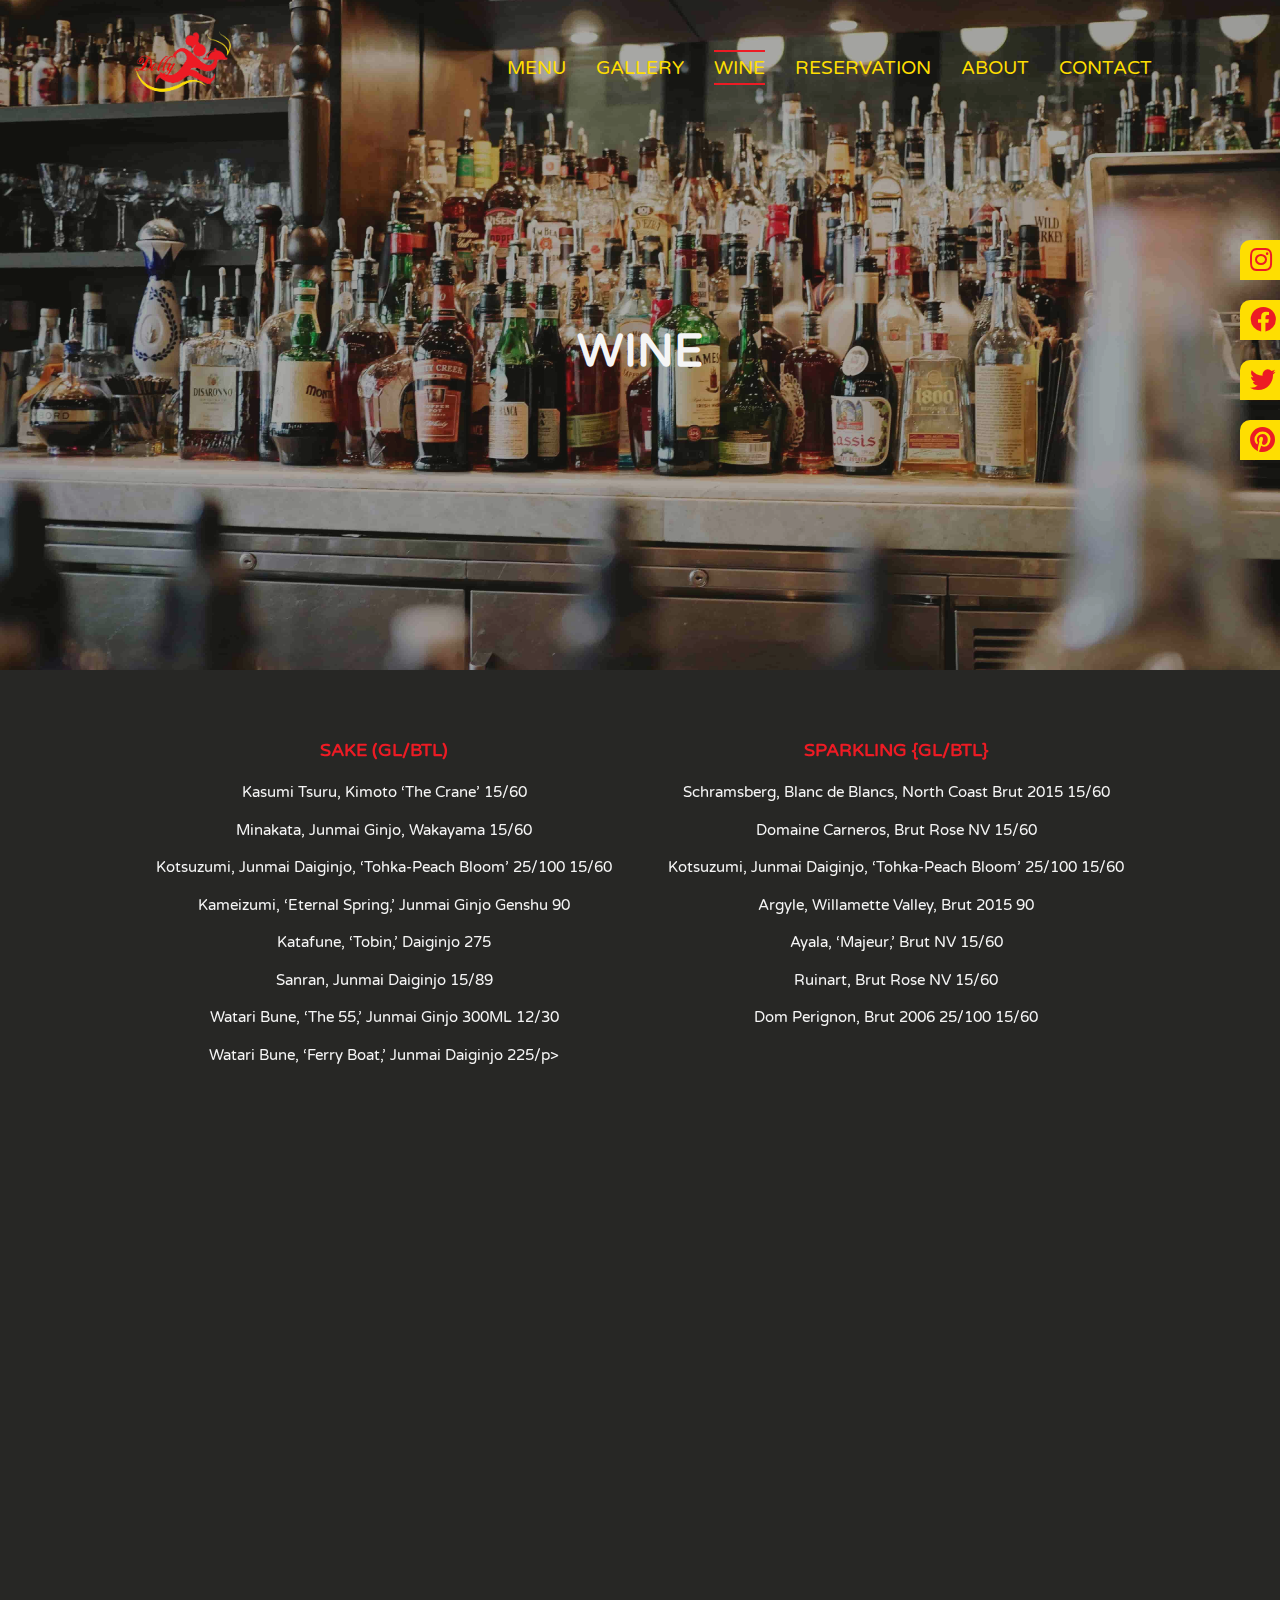
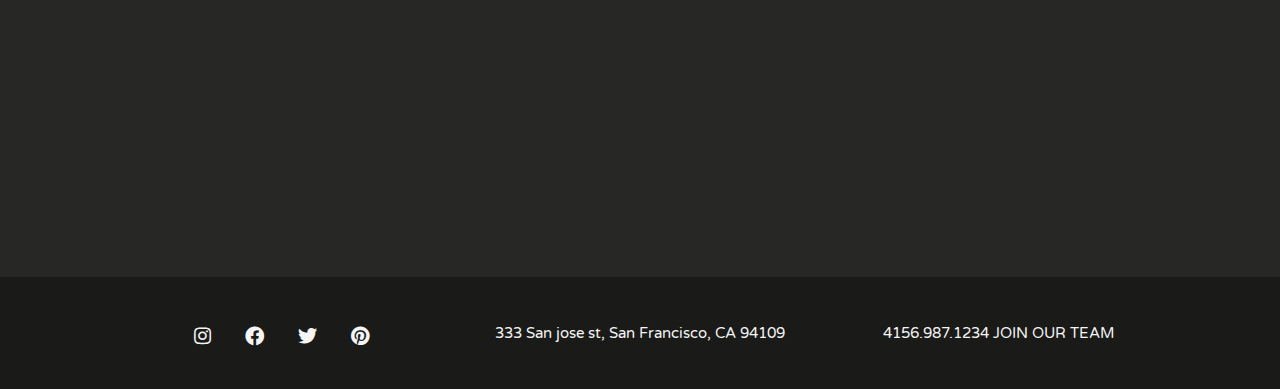
<file: wine.html>
<!DOCTYPE html>
<html lang="en">
<head>
    <meta charset="UTF-8">
    <meta name="viewport" content="width=device-width, initial-scale=1.0">
    <meta http-equiv="X-UA-Compatible" content="ie=edge">
    <title>Wine | Dolly</title>
    <link href="https://fonts.googleapis.com/css?family=Varela+Round&display=swap" rel="stylesheet">
    <link rel="stylesheet" href="https://use.fontawesome.com/releases/v5.2.0/css/all.css">
    <link rel="stylesheet" href="css/main.css">
    <link rel="stylesheet" href="css/style2.css">
    <link rel="stylesheet" href="css/swiper.min.css">
    <link rel="shortcut icon" href="img/dolly_favicon.png">
    <link rel="stylesheet" href="aos/aos@next/dist/aos.css">
    <script src="js/jquery-3.4.1.js"></script>
</head>
<body>

        <header class="wine" id="header_id">
            <div class="header_case_bg">
                <div class="container">
                    <div class="header_case">
                        <div class="case_logo">
                            <a href="index.html"><img src="img/logo.png" alt=""></a>
                        </div>
                        <nav class="menu_nav">
                            <ul>
                                <li><a href="menu.html">MENU</a></li>
                                <li><a href="gallery.html">GALLERY</a></li>
                                <li class="current"><a href="wine.html">WINE</a></li>
                                <li><a href="reservation.html">RESERVATION</a></li>
                                <li><a href="about.html">ABOUT</a></li>
                                <li><a href="contact.html">CONTACT</a></li>
                            </ul>
                        </nav>
                        <div class="menu-toggle">
                            <span></span>
                            <span></span>
                            <span></span>
                        </div>
                    </div>    
                    <div class="text_content">
                        <h1>WINE</h1>
                    </div>                                      
                </div> 
                <ul class="social_case">
                    <li><a href=""><i class="fab fa-instagram"></i></a></li>
                    <li><a href=""><i class="fab fa-facebook"></i></a></li>
                    <li><a href=""><i class="fab fa-twitter"></i></a></li>
                    <li><a href=""><i class="fab fa-pinterest"></i></a></li>                   
                </ul>                 
            </div>    
        </header>

        <section class="sec_1_menu">
            <div class="container">
                <div class="main_content_text">
                    <div class="box" data-aos="flip-right" data-aos-duration="500">
                        <h3>SAKE (GL/BTL)</h3>
                        <p>Kasumi Tsuru, Kimoto ‘The Crane’ 15/60</p>
                        <p>Minakata, Junmai Ginjo, Wakayama 15/60</p>
                        <p>Kotsuzumi, Junmai Daiginjo, ‘Tohka-Peach Bloom’ 25/100 15/60</p>
                        <p>Kameizumi, ‘Eternal Spring,’ Junmai Ginjo Genshu 90</p>
                        <p>Katafune, ‘Tobin,’ Daiginjo 275</p>
                        <p>Sanran, Junmai Daiginjo 15/89</p>
                        <p>Watari Bune, ‘The 55,’ Junmai Ginjo 300ML 12/30</p>
                        <p>Watari Bune, ‘Ferry Boat,’ Junmai Daiginjo 225/p></p>
                    </div>
                    <div class="box" data-aos="flip-right" data-aos-duration="500">
                        <h3>SPARKLING {GL/BTL}</h3>
                        <p>Schramsberg, Blanc de Blancs, North Coast Brut 2015 15/60</p>
                        <p>Domaine Carneros, Brut Rose NV 15/60</p>
                        <p>Kotsuzumi, Junmai Daiginjo, ‘Tohka-Peach Bloom’ 25/100 15/60</p>
                        <p>Argyle, Willamette Valley, Brut 2015 90</p>
                        <p>Ayala, ‘Majeur,’ Brut NV 15/60</p>
                        <p>Ruinart, Brut Rose NV 15/60</p>
                        <p>Dom Perignon, Brut 2006 25/100 15/60</p>
                    </div>
                </div>
                <div class="main_content_text">
                    <div class="box" data-aos="flip-right" data-aos-duration="500">
                        <h3>SPARKLING (BTL)</h3>
                        <p>Pierre Peters, ‘Cuvee Reserve,’ Brut NV 15/60</p>
                        <p>Pol Roger, ‘Sir Winston Churchill,’ Brut 2008 15/60</p>
                        <p>Ruinart, Blanc de Blancs, Brut NV 25/100 15/60</p>
                        <p>Ulysse Collin, 'Les Maillons,' Blanc de Noirs, Brut 2011 90</p>
                        <p>Watari Bune, ‘The 55,’ Junmai Ginjo 300ML 12/30</p>
                        <p>Sanran, Junmai Daiginjo 225/p</p>
                        <p>Billecart-Salmon, ‘Sous Bois,’ Brut NV 275</p>
                    </div>
                    <div class="box" data-aos="flip-right" data-aos-duration="500">
                        <h3>INTERESTING WHITES {GL/BTL}</h3>
                        <p>Cooper Mountain, ‘Old Vine,’ Pinot Gris 2017 15/60</p>
                        <p>MacLaren, ‘Timbervine Ranch Vineyard,’ Viognier, Russian River Valley 15/60</p>
                        <p>Massican, ‘Annia,’ Ribolla Gialla/Tocai Friulano, Napa Valley25/100 15/60</p>
                        <p>Precedent, ‘Borden Ranch,’ Chenin Blanc Sec, Lodi 2015 90</p>
                        <p>Sans Liege, ‘Cotes du Coast,’ White Rhone Blend, Central Coast 2017 12/60</p>
                        <p>MacLaren, ‘Timbervine Ranch Vineyard,’ Viognier, Russian River Valley 11/50</p>
                        <p>Smith-Madrone, Riesling, Spring Mountain 201425/100 15/60</p>
                    </div>
                </div>
                <div class="main_content_text">
                    <div class="box" data-aos="flip-right" data-aos-duration="500">
                        <h3>SPARKLING {GL/BL}</h3>
                        <p>Schramsberg, Blanc de Blancs, North Coast Brut 2015 18/60</p>
                        <p>Massican, ‘Annia,’ Ribolla Gialla/Tocai Friulano, Napa Valley25/100 12/10</p>
                        <p>Precedent, ‘Borden Ranch,’ Chenin Blanc Sec, Lodi 2015 90</p>
                        <p>Sans Liege, ‘Cotes du Coast,’ White Rhone Blend, Central Coast 2017 20/60</p>
                        <p>MacLaren, ‘Timbervine Ranch Vineyard,’ Viognier, Russian River Valley 15/60</p>
                        <p>Smith-Madrone, Riesling, Spring Mountain 201425/100 15/60</p>
                        <p>Agrapart, '7 Crus,' Brut NV 90</p>
                    </div>
                    <div class="box" data-aos="flip-right" data-aos-duration="500">
                        <h3>{HL/BT}</h3>
                        <p>MacLaren, ‘Timbervine Ranch Vineyard,’ Viognier, Russian River Valley 25/60</p>
                        <p>Smith-Madrone, Riesling, Spring Mountain 201425/100 15/60</p>
                        <p>Precedent, ‘Borden Ranch,’ Chenin Blanc Sec, Lodi 2015 10</p>
                        <p>Sans Liege, ‘Cotes du Coast,’ White Rhone Blend, Central Coast 2017 91/60</p>
                        <p>MacLaren, ‘Timbervine Ranch Vineyard,’ Viognier, Russian River Valley 15/60</p>
                        <p>Stony Hill, Riesling, Spring Mountain 2017 90</p>
                    </div>
                </div>
            </div>
        </section>

    
       <footer>
            <div class="container">
                <div class="main_case">
                    <div class="box">
                        <div class="social_case">
                            <a href=""><i class="fab fa-instagram"></i></a>
                            <a href=""><i class="fab fa-facebook"></i></a>
                            <a href=""><i class="fab fa-twitter"></i></a>
                            <a href=""><i class="fab fa-pinterest"></i></a>
                        </div>
                    </div>
                    <div class="box">
                        <p>333 San jose st, San Francisco, CA 94109</p>
                    </div>
                    <div class="box">
                        <p>4156.987.1234 JOIN OUR TEAM</p>
                    </div>
                </div>
            </div>
       </footer>

       <section class="sec_arrow_up">
            <a class="scroll" href="#header_id">
                <div class="main_case">
                    <i class="fas fa-angle-double-up"></i>
                </div>
            </a>
       </section>


       <script src="aos/aos@next/dist/aos.js"></script>
       <script src="js/main.js"></script>

       <script src="js/swiper.min.js"></script>
       <script src="js/slider.js"></script>
       
</body>
</html>
</file>
<file: css/main.css>
body{
        font-family: 'Varela Round', sans-serif;
        margin:0;
        padding:0;
        line-height:1.5;
        font-size:15px;
    }

    p{font-weight:400;}
    h1,h2,h3,h4,h5,h6{font-weight:700;}
    .container{width:80%;margin:auto;overflow:hidden;}
    .highlights{color:#ED1B24;}

/* Header */
    header{height:670px;position:relative;}
   
    /* Switching Image */
    header.home{background:url('../img/pexels-photo-1268551.jpeg')no-repeat;background-size:cover;background-position:center;}
    header.menu{background:url('../img/louis-hansel-oyUqUV1Q0Zg-unsplash.jpg')no-repeat;background-size:cover;background-position:center;}
    header.gallery{background:url('../img/home.jpg')no-repeat;background-size:cover;background-position:center;}
    header.wine{background:url('../img/eaters-collective-rS2OpgFbeMk-unsplash.jpg')no-repeat;background-size:cover;background-position:center;}
    header.reservation{background:url('../img/thom-bradley-Aqs59hl51DM-unsplash.jpg')no-repeat;background-size:cover;background-position:center;}
    header.about{background:url('../img/jay-wennington-N_Y88TWmGwA-unsplash.jpg')no-repeat;background-size:cover;background-position:center;}
    header.contact{background:url('../img/jason-leung-7zYMIR3xy4E-unsplash.jpg')no-repeat;background-size:cover;background-position:center;}

    header:after{content:"";position:absolute;height:100%;width:100%;background:rgba(44, 44, 38, 0.4);top:0;}
    header .header_case{display:flex;justify-content:space-between;animation:inactive_header 1s ease;} 
    header .header_case_bg{z-index:1;position:relative;}

    header .header_case .case_logo{margin-top:15px;}
    header .header_case .case_logo img{height:110px;}

    /* Active Header */
    @keyframes inactive_header{
        from{transform:translateY(-100px);}
        to{transform:translateY(0);}
    }
    @keyframes active_header{
        from{transform:translateY(-100px);}
        to{transform:translateY(0);}
    }
    header .header_case.active{position:fixed;top:0;width:80%;animation:active_header 1s ease;z-index:10000;}
    /* End Active Header */

    header nav{margin-top:35px;}  
    header nav.menu_nav ul{display:flex;justify-content:space-between;}
    header nav.menu_nav ul li{list-style:none;margin-left:30px;}
    header nav.menu_nav ul li a{text-decoration:none;color:#FEDE01;font-size:1.2rem;position:relative;overflow:none;height:35px;display:block;line-height:35px;}
    header nav.menu_nav ul li a:after{content:"";position:absolute;height:2px;width:0;bottom:0;left:0;background:#ED1B24;transition:.5s ease;}
    header nav.menu_nav ul li a:before{content:"";position:absolute;height:2px;width:0;top:0;right:0;background:#ED1B24;transition:.5s ease;}
    header nav.menu_nav ul li a:hover:after{width:100%;transition:.5s ease;}
    header nav.menu_nav ul li a:hover:before{width:100%;transition:.5s ease;}

    header nav.menu_nav ul li.current a:before{width:100%;}
    header nav.menu_nav ul li.current a:after{width:100%;}

    header .text_content{text-align:center;margin-top:185px;}  
    header .text_content h1{color:#f5f5f5;font-size:2.9rem;animation:title_content_animation 1s ease;}
    @keyframes title_content_animation{
        from{transform:scale(1.3);opacity:.3;}
        to{transform:scale(1);}
    }

    @keyframes social_animation{from{transform:translateX(100px);}to{transform:translateX(0);}}
    header ul.social_case{position:fixed;right:0;;top:205px;animation:social_animation 4s ease;}
    header ul.social_case li{list-style:none;margin-top:20px;}
    header ul.social_case li a{font-size:1.6rem;color:#ED1B24;background:#FEDE01;width:30px;height:40px;display:block;padding-left:10px;border-top-left-radius:10px;transition:.5s ease;position:relative;}
    header ul.social_case li a i{line-height:40px;transition:.5s ease;position:relative;z-index:1}
    header ul.social_case li a:after{content:"";background:#FEDE01;top:0;position:absolute;right:0;width:0;height:100%;border-top-left-radius:10px;transition:.5s ease;}
    header ul.social_case li a:hover:after{width:250%;transition:.5s ease;}
    header ul.social_case li a:hover i{margin-left:-60px;transition:.5s ease;}
    header ul.social_case li a:hover i{transition:.5s ease;transform:rotate(-360deg);}

    /* Menu hamburger Bar Animation */
    .menu-toggle{display:none;}
    .menu-toggle{
        z-index:10;
        float:left;
        margin-top:60px;
        width:20px;
        height:25px;
        
        -webkit-transform:rotate(0deg);
        -moz-transform:rotate(0deg);
        -o-transform:rotate(0deg);
        transform:rotate(0deg);
        -webkit-transition:.5s ease-in-out;
        -moz-transition:.5s ease-in-out;
        -o-transition:.5s ease-in-out;
        transition:.5s ease-in-out;
        cursor:pointer;
    }
    .menu-toggle span{
        display:block;
        position:absolute;
        height:3px;
        width:100%;
        background:#FEDE01;
        border-radius:9px;
        opacity:1;
        left:0;
        -webkit-transform:rotate(0deg);
        -moz-transform:rotate(0deg);
        -o-transform:rotate(0deg);
        transform:rotate(0deg);
        -webkit-transition:.25s ease-in-out;
        -moz-transition:.25s ease-in-out;
        -o-transition:.25s ease-in-out;
        transition:.25s ease-in-out;
    }
    .menu-toggle span:nth-child(1){
        top:0px;
    }
    .menu-toggle span:nth-child(2){
        top:7px;
        background:#ED1B24;
    }
    .menu-toggle span:nth-child(3){
        top:14px;
    }
    .menu-toggle.open span:nth-child(1){
        top:7px;
        -webkit-transform:rotate(135deg);
        -moz-transform:rotate(135deg);
        -o-transform:rotate(135deg);
        transform:rotate(135deg);
    }
    .menu-toggle.open span:nth-child(2){
        opacity:0;
        left:-60px;
    }
    .menu-toggle.open span:nth-child(3){
        top:7px;
        -webkit-transform:rotate(-135deg);
        -moz-transform:rotate(-135deg);
        -o-transform:rotate(-135deg);
        transform:rotate(-135deg);
    } 
    /* End Menu hamburger Bar Animation */
    
/* Section 1 */  

    .sec_1_home{height:auto;background:#292927;padding:80px 0 80px 0;}
    .sec_1_home .text_content{text-align:center;}
    .sec_1_home .text_content p{width:80%;margin:auto;color:#f5f5f5;line-height:35px;}

/* Section 2*/   
    
    .sec_2_home{height:auto;background:#4e4e4e;padding:50px 0 60px 0;text-align:center;}
    
    .sec_2_home .main_img_case .swiper-container_sec_2{width: 100%;padding-top: 50px;padding-bottom: 50px;}
    .sec_2_home .main_img_case .swiper-container_sec_2 .swiper-slide{background-position: center;background-size: cover;width: 300px;height: 300px;}
    .sec_2_home .main_img_case .swiper-container_sec_2 .swiper-slide img{height:100%;}

/* Footer */    

    footer{height:auto;background:#1a1a18;padding:30px 0 30px 0;color:#f5f5f5;}
    footer .main_case{display:flex;justify-content:space-between;}
    footer .main_case .box{width:30%;text-align:center;}
    footer .main_case .box a{font-size:1.2rem;margin:0 15px 0 15px;color:#f5f5f5;transition:.5s ease;}
    footer .main_case .box a:hover{color:#ED1B24;transition:.5s ease;}
    footer .main_case .box .social_case{margin-top:16px;}

/* Arrow Up */

    @keyframes arrow_up_animation{from{transform:translateY(100px);}to{transform:translateY(0);}}
    .sec_arrow_up{position:fixed;bottom:15px;right:40px;transition:1s ease;display:none;}
    .sec_arrow_up .main_case{height:35px;width:35px;background:#ED1B24;text-align:center;border-radius:50%;box-shadow:#000000 0 1px 5px;}
    .sec_arrow_up .main_case i{line-height:35px;color:#FEDE01;}
    .sec_arrow_up.active{display:block;animation:arrow_up_animation 1s ease;}

/* MENU */

    .sec_1_menu{height:auto;background:#272725;padding:50px 0 50px 0;color:#f5f5f5;}
    .sec_1_menu .main_content_text{display:flex;justify-content: space-around;margin-bottom:10px;}
    .sec_1_menu .main_content_text .box{text-align:center;}
    .sec_1_menu .main_content_text .box h3{color:#ED1B24;}
    .sec_1_menu .text_bottom_content{text-align:center;width:80%;margin:auto;margin-top:60px;}

/* GALLERY */

    .sec_1_gallery{height:auto;background:#272725;padding:50px 0 50px 0;}
    .sec_1_gallery .main_img_content{display:flex;justify-content:space-between;}
    .sec_1_gallery .main_img_content .box{overflow:hidden;}
    .sec_1_gallery .main_img_content .box img{height:240px;display:block;transition:1s ease;}
    .sec_1_gallery .main_img_content .box:hover img{transform:scale(1.3);transition:1s ease;}

/* Reservation */

    @keyframes reservation_animation{
        from{transform:translateX(-200px);opacity:.4;}
        to{transform:translateX(0);}
    }
    .sec_1_reservation{height:auto;background:#272725;padding:50px 0 50px 0;text-align:center;}
    .sec_1_reservation p{width:80%;margin:auto;color:#f5f5f5;animation:reservation_animation 3s ease;line-height:35px;}
    .sec_1_reservation button{background:#ED1B24;border:0;font-size:1.1rem;padding:8px 30px 8px 30px;margin-top:45px;color:#161616;position:relative;}
    .sec_1_reservation button:after{content:"";position:absolute;height:100%;width:0;top:0;left:0;background:#FEDE01;transition:.5s ease;}
    .sec_1_reservation button:hover:after{width:100%;transition:.5s ease;}
    .sec_1_reservation button span{z-index:1;position:relative;transition:.5s ease;}
    .sec_1_reservation button:hover span{color:#ED1B24;transition:.5s ease;}

/* About */

    .sec_1_about{height:auto;background:#272725;padding:50px 0 50px 0;color:#f5f5f5;}
    .sec_1_about p{text-align:justify;line-height:35px;}
    .sec_1_about .text_content{display:flex;justify-content:space-between;}
    .sec_1_about .text_content .box img{height:700px;}
    .sec_1_about .text_content .box_text{width:55%;}

/* Contact */

    .sec_1_contact{height:auto;background:#272725;padding:50px 0 50px 0;}
    .sec_1_contact .main_content{display:flex;justify-content:space-around;}
    .sec_1_contact .main_content .box{text-align:center;}
    .sec_1_contact .main_content .box h3{color:#ED1B24;}
    .sec_1_contact .main_content .box p{color:#f5f5f5;}
    .sec_1_contact h3{color:#f5f5f5;text-align:center;margin-top:45px;}
    .sec_1_contact .map{margin-top:25px;}



    @media(max-width:1050px){

        /* Active Nav */
        @keyframes menu_nav_animation{from{transform:translate(200px);opacity:.5;}to{transform:translate(0);}}
        header nav.menu_nav.active{display:block;height:100%;width:300px;top:-35px;right:0;position:fixed;background:#292927;animation:menu_nav_animation .25s ease;}
        header nav.menu_nav.active ul{flex-direction:column;margin-top:140px;overflow:auto;}
        header nav.menu_nav.active ul li{margin-bottom:50px;}
        /* End Active Nav */

        header ul.social_case{display:none;}
        header nav.menu_nav{display:none;}
        .menu-toggle{display:block;}

        .sec_1_about .text_content{flex-direction:column;}
        .sec_1_about .text_content .box,
        .sec_1_about p,.sec_1_about h3,
        .sec_1_about h1,
        .sec_1_about .text_content .box_text{width:100%;text-align:center;}

    }
</file>
<file: css/style2.css>
@media(max-width:768px){
      
        footer .main_case{flex-direction:column;}
        footer .main_case .box{width:100%;text-align:center;margin-bottom:10px;}

        .sec_arrow_up{right:20px;}

        .sec_1_menu .main_content_text,
        .sec_1_gallery .main_img_content{flex-direction:column;}
        .sec_1_gallery .main_img_content .box img{text-align:center;width:100%;}

    }
</file>
